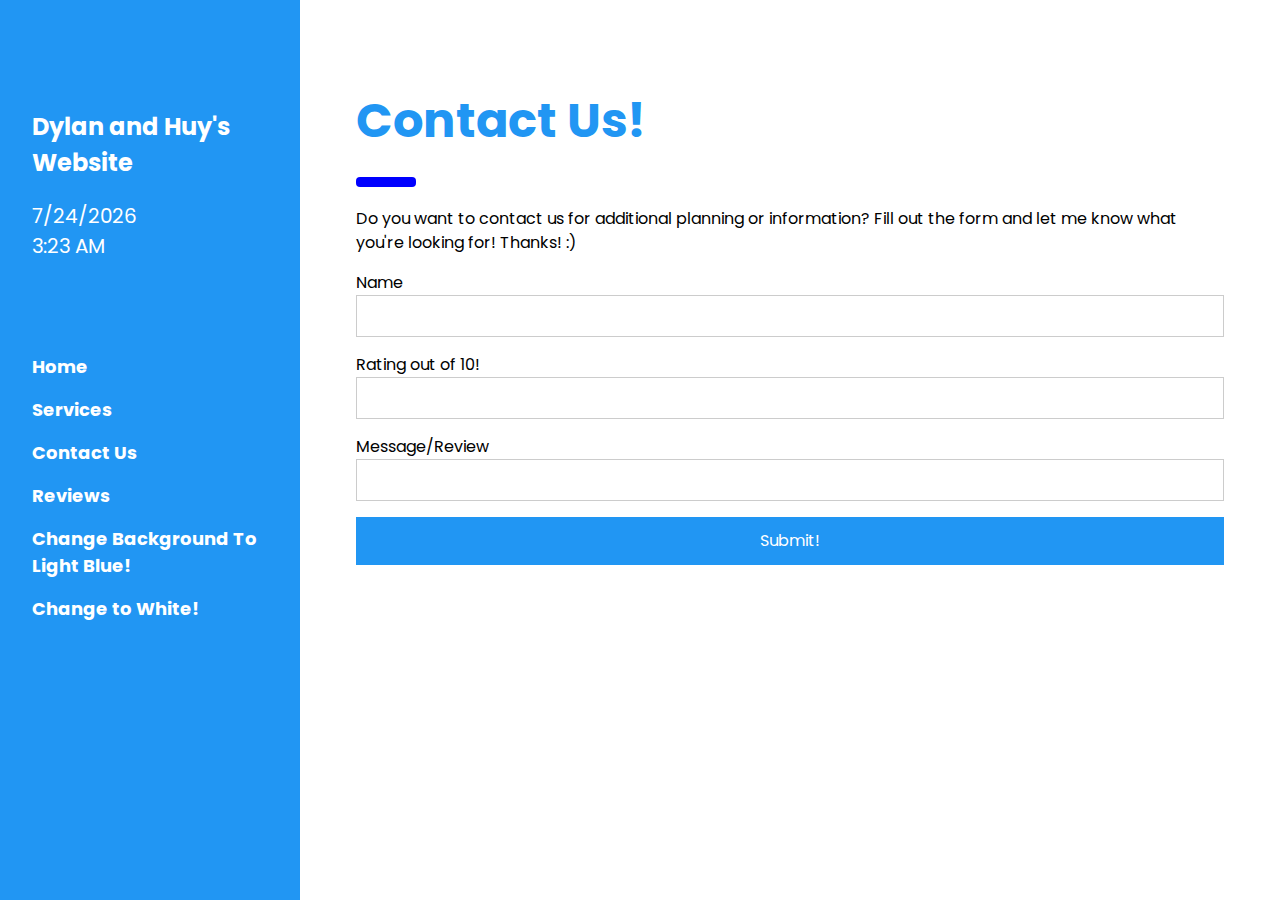
<file: contact.html>
<!DOCTYPE html>
<html lang="en">
<title>Dylan and Huy's Website</title>
<meta charset="UTF-8">
<meta name="viewport" content="width=device-width, initial-scale=1">
<link rel="stylesheet" href="https://www.w3schools.com/w3css/4/w3.css">
<link rel="stylesheet" href="https://fonts.googleapis.com/css?family=Poppins">
<style>
body,h1,h2,h3,h4,h5 {font-family: "Poppins", sans-serif}
body {font-size:16px;}
.w3-half img{margin-bottom:-6px;margin-top:16px;opacity:0.8;cursor:pointer}
.w3-half img:hover{opacity:1}
</style>

<!-- Sidebar/menu -->
<nav class="w3-sidebar w3-collapse w3-blue w3-top w3-large w3-padding" style="z-index:3;width:300px;font-weight:bold;" id="mySidebar"><br>
    <a href="javascript:void(0)" onclick="w3_close()" class="w3-button w3-hide-large w3-display-topleft" style="width:100%;font-size:22px solid rgb(110, 229, 245)">Close Menu</a>
    <div class="w3-container">
       <h3 class="w3-padding-64"><b>Dylan and Huy's Website
        <h4><p id="date"></p>
      <script>
	
	var currentDate = new Date(),
	    month = currentDate.getMonth() + 1,
      day = currentDate.getDate(),
      year = currentDate.getFullYear();
  document.write(month + "/" + day + "/" + year)
  </script>
  <br>
  <script>
   var currentTime = new Date(),
      hours = currentTime.getHours(),
      minutes = currentTime.getMinutes();

	if (minutes < 10) {
	 minutes = "0" + minutes;
  }

	var suffix = "AM";
	if (hours >= 12) {
    suffix = "PM";
    hours = hours - 12;
	}
	if (hours == 0) {
	 hours = 12;
	}

	document.write(hours + ":" + minutes + " " + suffix);
      </script>
      </h4></b></h3>
    </div>
    
    <div class="w3-bar-block">
      <a href="index.html" onclick="w3_close()" class="w3-bar-item w3-button w3-hover-white">Home</a> 
      <a href="services.html" onclick="w3_close()" class="w3-bar-item w3-button w3-hover-white">Services</a> 
      <a href="contact.html" onclick="w3_close()" class="w3-bar-item w3-button w3-hover-white">Contact Us</a>
      <a href="reviews.php" onclick="w3_close()" class="w3-bar-item w3-button w3-hover-white">Reviews</a>
      <a onclick="document.body.style.backgroundColor = '#88CBFF'; "class="w3-bar-item w3-button w3-hover-white">Change Background To Light Blue!</button></a>
      <a onclick="document.body.style.backgroundColor = '#FFFFFF'; "class="w3-bar-item w3-button w3-hover-white">Change to White!</a>
    </div>
  </nav>
  
  <!-- Top menu on small screens -->
  <header class="w3-container w3-top w3-hide-large w3-blue w3-xlarge w3-padding">
    <a href="javascript:void(0)" class="w3-button w3-blue w3-margin-right" onclick="w3_open()">☰</a>
    <span>Explore With Us!</span>
  </header>
  
  <!-- Overlay effect when opening sidebar on small screens -->
  <div class="w3-overlay w3-hide-large" onclick="w3_close()" style="cursor:pointer" title="close side menu" id="myOverlay"></div>
  
  <!-- !PAGE CONTENT! -->
  <div class="w3-main" style="margin-left:340px;margin-right:40px">
  

  
<!-- Contact -->
  <div class="w3-container" id="contact" style="margin-top:75px">
    <h1 class="w3-xxxlarge w3-text-blue"><b>Contact Us!</b></h1>
    <hr style="width:50px;border:5px solid blue" class="w3-round">
    <p>Do you want to contact us for additional planning or information? Fill out the form and let me know what you're looking for! Thanks! :)</p>
    <form action="./php/insert.php" method="post">
      <div class="w3-section">
        <label>Name</label>
        <input class="w3-input w3-border" type="text" name="name" required>
      </div>
      <div class="w3-section">
        <label>Rating out of 10!</label>
        <input class="w3-input w3-border" type="number" name="rating" min="1" max="10" required>
      </div>
      <div class="w3-section">
        <label>Message/Review</label>
        <input class="w3-input w3-border" type="text" name="message" required>
      </div>
      <button type="submit" class="w3-button w3-block w3-padding-large w3-blue w3-margin-bottom">Submit!</button>
    </form>  
  </div>
</file>
